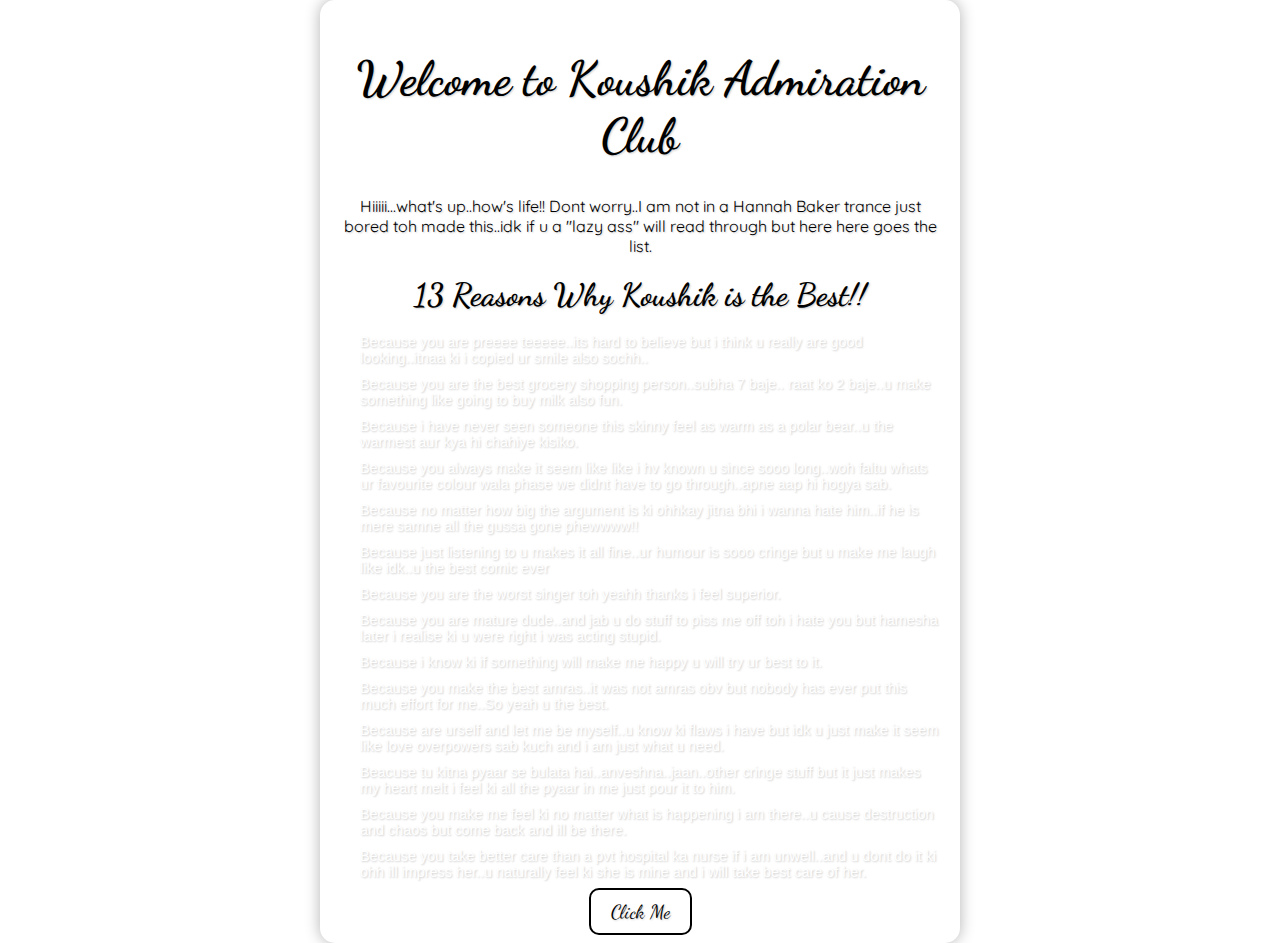
<file: index.html>
<!DOCTYPE html>
<html lang="en">
<head>
    <meta charset="UTF-8">
    <meta name="viewport" content="width=device-width, initial-scale=1.0">
    <title>Welcome to Koushik Admiration Club</title>
    <link rel="stylesheet" href="styles.css">
    <link rel="stylesheet" href="https://fonts.googleapis.com/css2?family=Dancing+Script:wght@700&family=Quicksand:wght@400&display=swap">
</head>
<body>
    <div class="container">
        <header>
            <h1>Welcome to Koushik Admiration Club</h1>
        </header>
        <section id="intro">
            <p>Hiiiii...what's up..how's life!! Dont worry..I am not in a Hannah Baker trance just bored toh made this..idk if u a "lazy ass" will read through but here here goes the list.</p>
        </section>
        <section id="reasons">
            <h2>13 Reasons Why Koushik is the Best!!</h2>
            <ul>
                <li>Because you are preeee teeeee..its hard to believe but i think u really are good looking..itnaa ki i copied ur smile also sochh..</li>
                <li>Because you are the best grocery shopping person..subha 7 baje.. raat ko 2 baje..u make something like going to buy milk also fun.</li>
                <li>Because i have never seen someone this skinny feel as warm as a polar bear..u the warmest aur kya hi chahiye kisiko.</li>
                <li>Because you always make it seem like like i hv known u since sooo long..woh faltu whats ur favourite colour wala phase we didnt have to go through..apne aap hi hogya sab.</li>
                <li>Because no matter how big the argument is ki ohhkay jitna bhi i wanna hate him..if he is mere samne all the gussa gone phewwww!!</li>
                <li>Because just listening to u makes it all fine..ur humour is sooo cringe but u make me laugh like idk..u the best comic ever</li>
                <li>Because you are the worst singer toh yeahh thanks i feel superior.</li>
                <li>Because you are mature dude..and jab u do stuff to piss me off toh i hate you but hamesha later i realise ki u were right i was acting stupid.</li>
                <li>Because i know ki if something will make me happy u will try ur best to it.</li>
                <li>Because you make the best amras..it was not amras obv but nobody has ever put this much effort for me..So yeah u the best.</li>
                <li>Because are urself and let me be myself..u know ki flaws i have but idk u just make it seem like love overpowers sab kuch and i am just what u need.</li>
                <li>Beacuse tu kitna pyaar se bulata hai..anveshna..jaan..other cringe stuff but it just makes my heart melt i feel ki all the pyaar in me just pour it to him.</li>
                <li>Because you make me feel ki no matter what is happening i am there..u cause destruction and chaos but come back and ill be there. </li>
                <li>Because you take better care than a pvt hospital ka nurse if i am unwell..and u dont do it ki ohh ill impress her..u naturally feel ki she is mine and i will take best care of her.</li>
            </ul>
        </section>
        <div class="love-box">
            <a href="love-you.html" id="loveButton">Click Me</a>
        </div>
    </div>
</body>
</html>
</file>
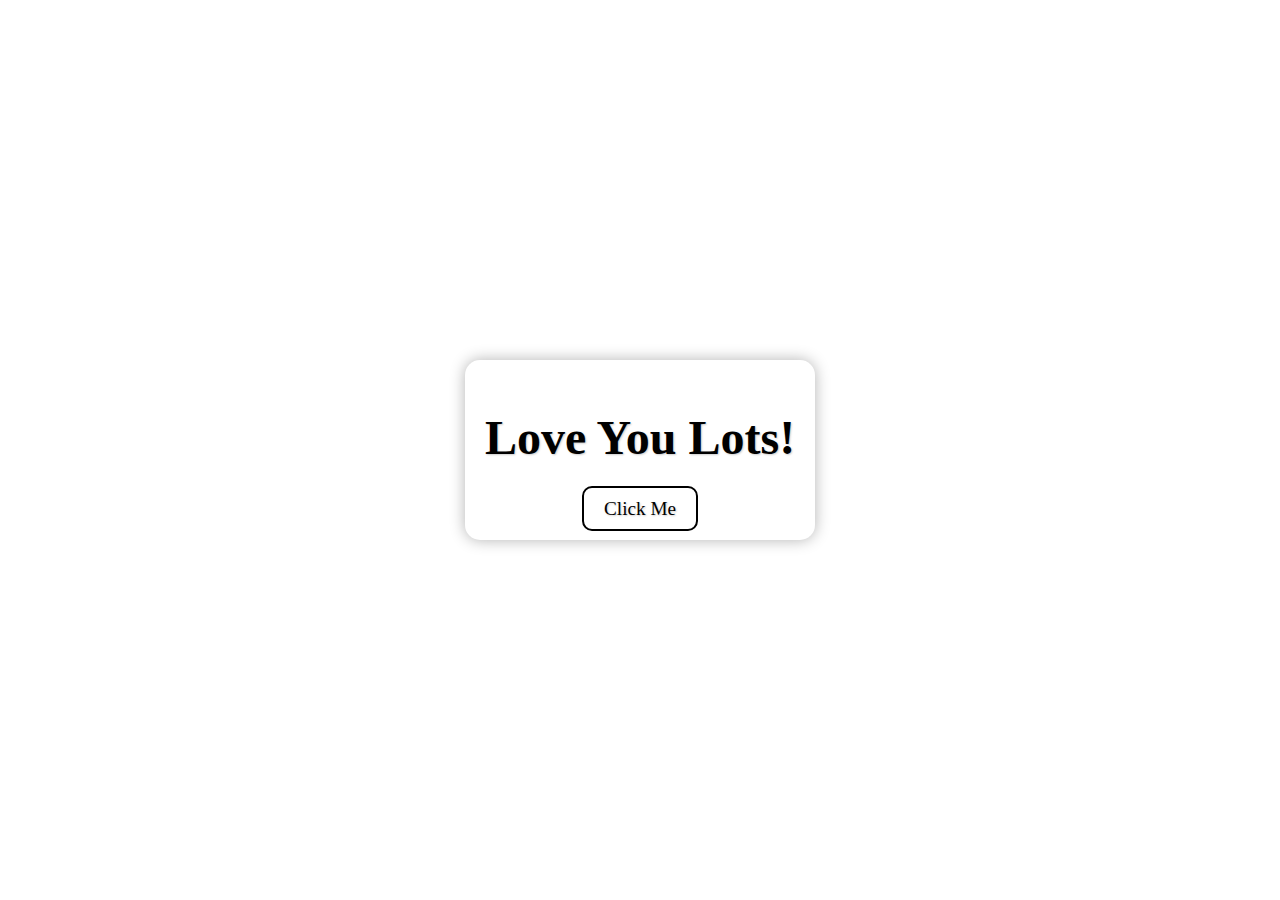
<file: love-you.html>
<!DOCTYPE html>
<html lang="en">
<head>
    <meta charset="UTF-8">
    <meta name="viewport" content="width=device-width, initial-scale=1.0">
    <title>Love You Lots</title>
    <link rel="stylesheet" href="styles.css">
</head>
<body>
    <div class="container">
        <header>
            <h1>Love You Lots!</h1>
        </header>
        <div class="love-box">
            <a href="photo.html" id="photoButton">Click Me</a>
        </div>
    </div>
</body>
</html>
</file>
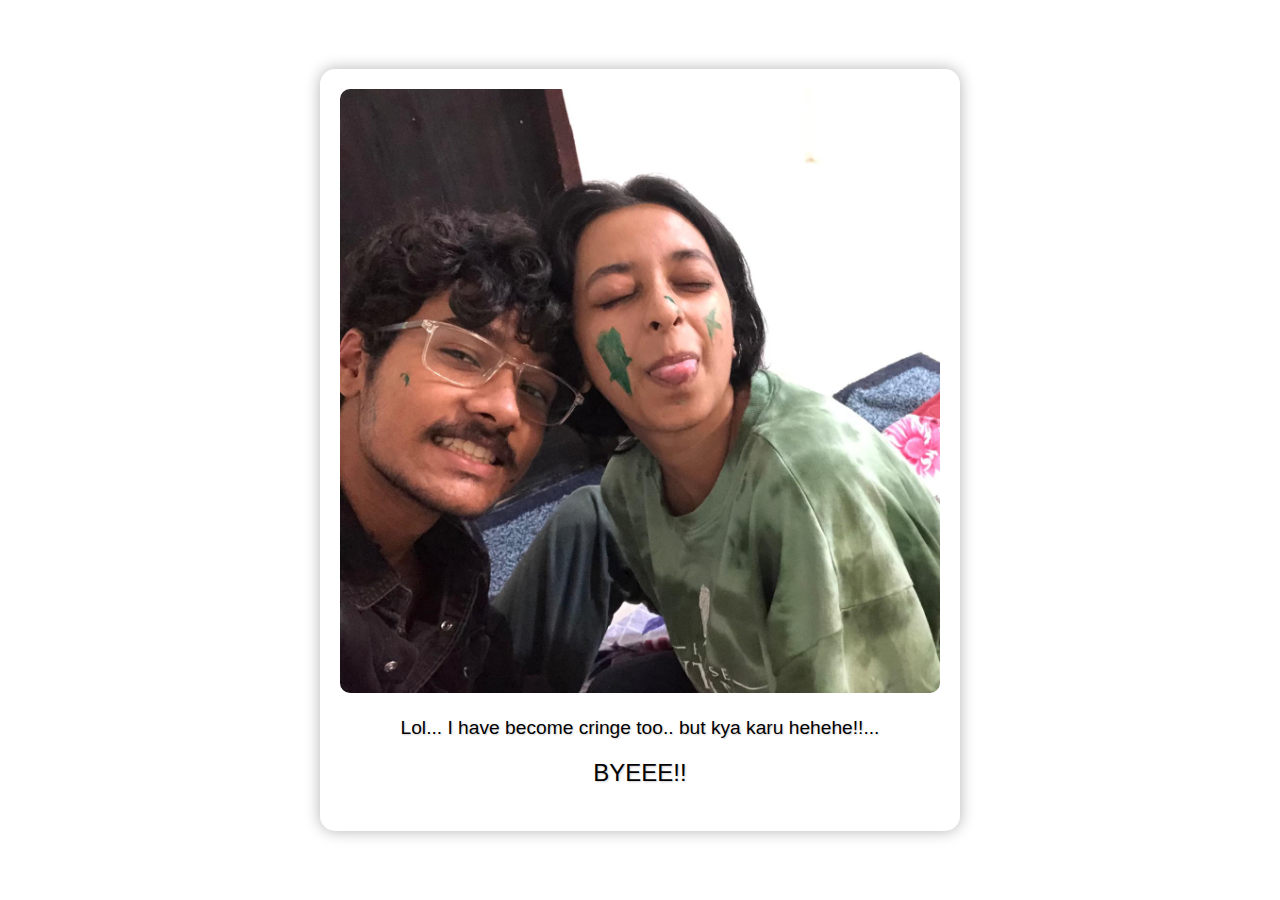
<file: photo.html>
<!DOCTYPE html>
<html lang="en">
<head>
    <meta charset="UTF-8">
    <meta name="viewport" content="width=device-width, initial-scale=1.0">
    <title>Our Photo</title>
    <link rel="stylesheet" href="styles.css">
</head>
<body>
    <div class="container">
        <div class="photo-box">
            <img src="images/jo.jpg" alt="Our Photo" class="photo">
            <p>Lol... I have become cringe too.. but kya karu hehehe!!...</p>
            <p class="bye">BYEEE!!</p>
        </div>
    </div>
</body>
</html>
</file>
<file: styles.css>
body {
    font-family: 'Roboto', sans-serif;
    background: url('https://wallpapers.com/images/high/dawn-sky-aesthetic-moon-2psy8v5r8pdej2tv.webp') no-repeat center center fixed;
    background-size: cover;
    margin: 0;
    padding: 0;
    display: flex;
    justify-content: center;
    align-items: center;
    min-height: 100vh;
    color: #4b0082;
    text-shadow: 1px 1px 2px rgba(0, 0, 0, 0.2);
}

.container {
    background: rgba(255, 255, 255, 0.8);
    padding: 20px;
    border-radius: 15px;
    max-width: 600px;
    text-align: center;
    box-shadow: 0 0 15px rgba(0, 0, 0, 0.3);
    background: url('https://wallpapers.com/images/high/dawn-sky-aesthetic-moon-2psy8v5r8pdej2tv.webp') no-repeat center center fixed;
    background-size: cover;
}

header h1 {
    font-size: 3em;
    margin-top: 30px;
    color: #000;
    font-family: 'Dancing Script', cursive; /* Aesthetic and cursive-like font */
}

#intro p {
    font-size: 1em;
    margin: 20px 0;
    color: #000;
    font-family: 'Quicksand', sans-serif; /* Cute, non-italic font */
}

#reasons h2 {
    font-size: 2em;
    margin: 20px 0;
    color: #000;
    font-family: 'Dancing Script', cursive; /* Same as main heading */
}

#reasons ul {
    list-style-type: disc;
    padding-left: 20px;
    text-align: left;
    font-size: 0.9em;
    margin-bottom: 20px; /* Gap between list and button */
    color: #fff;
}

#reasons li {
    margin-bottom: 10px;
}

.love-box {
    margin-top: 20px;
}

#loveButton, #photoButton {
    background-color: white;
    border: 2px solid black;
    color: black;
    padding: 10px 20px;
    font-size: 1.2em;
    border-radius: 10px;
    cursor: pointer;
    text-decoration: none;
    font-family: 'Dancing Script', cursive; /* Aesthetic and cursive-like */
}

#loveButton:hover, #photoButton:hover {
    background-color: #f0f0f0;
}

.photo-box {
    text-align: center;
}

.photo-box img {
    width: 100%;
    max-width: 600px;
    border-radius: 10px;
}

.photo-box p {
    margin-top: 20px;
    font-size: 1.2em;
    color: #000;
}

.photo-box .bye {
    font-size: 1.5em;
    color: #000;
    margin-top: 20px;
}
</file>
